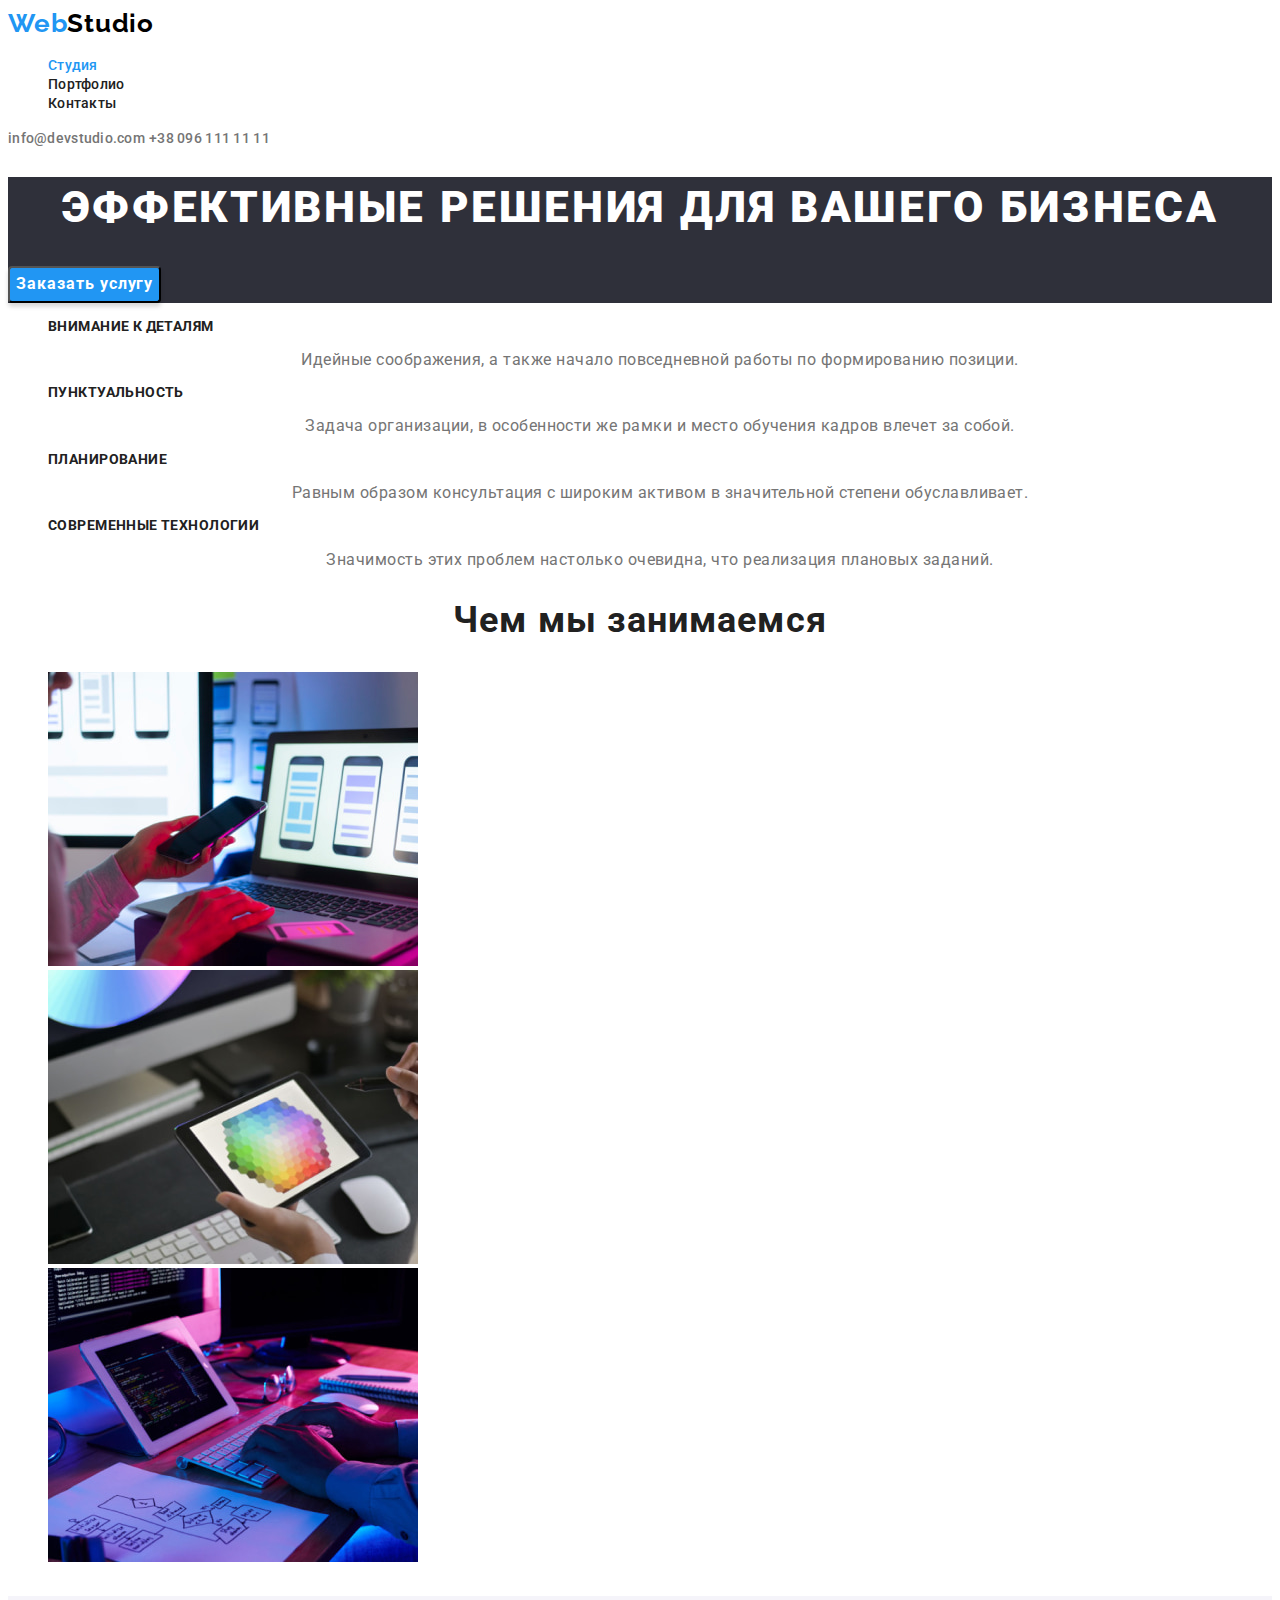
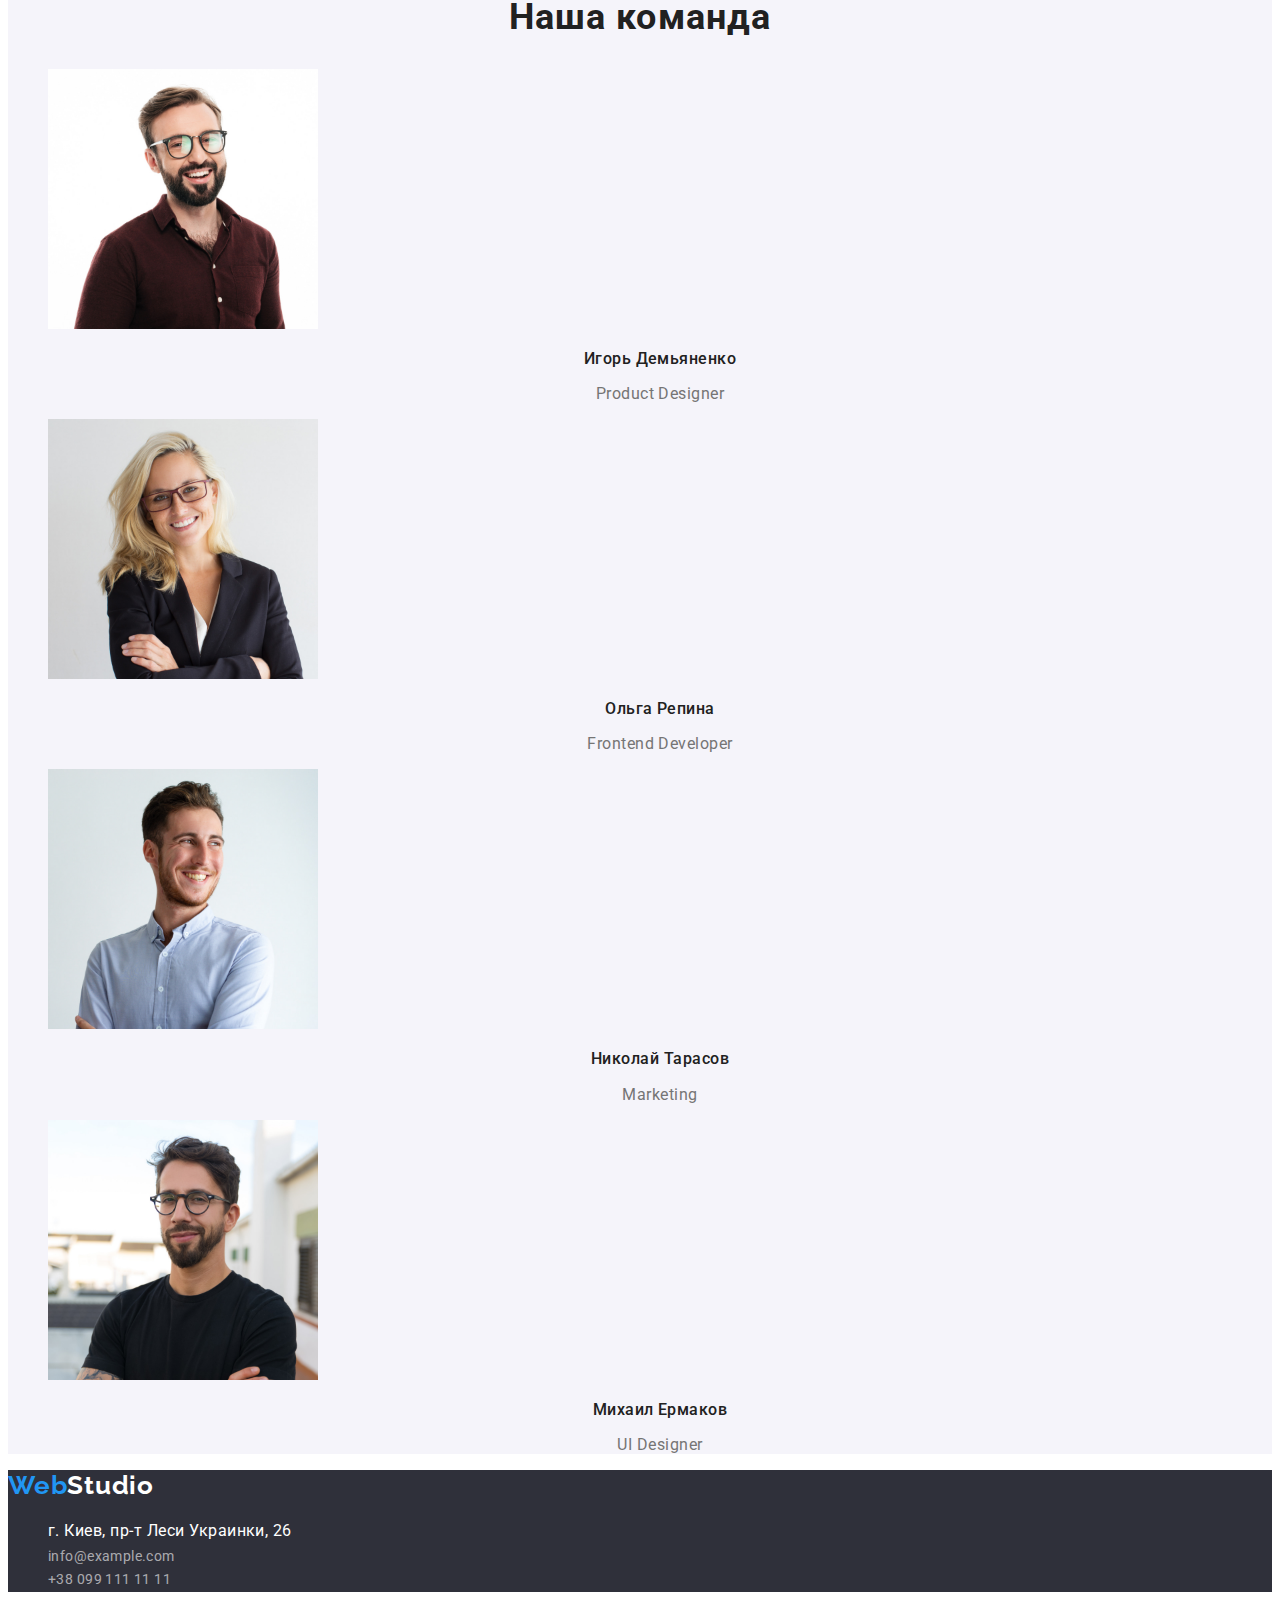
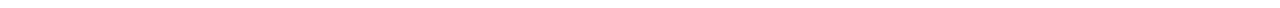
<file: index.html>
<!DOCTYPE html>
<html lang="ru">
  <head>
    <meta charset="UTF-8" />
    <meta http-equiv="X-UA-Compatible" content="IE=edge" />
    <meta name="viewport" content="width=device-width, initial-scale=1.0" />
    <title>Эффективные решения для вашего бизнеса</title>
    <!--Fonts Start-->
    <link rel="preconnect" href="https://fonts.googleapis.com" />
    <link rel="preconnect" href="https://fonts.gstatic.com" crossorigin />
    <link
      href="https://fonts.googleapis.com/css2?family=Raleway:wght@700&family=Roboto:wght@400;500;700&display=swap"
      rel="stylesheet"
    />
    <!--Fonts End-->
    <link rel="stylesheet" href="./css/styles.css" />
  </head>

  <body>
    <!-- Header section  -->
    <header class="header">
      <a class="logo link" href="">
        <span class="logo-text">Web</span><span class="logo-text-second-black">Studio</span>
      </a>
      <nav class="header-nav">
        <ul class="header-list list">
          <li class="header-item">
            <a class="header-link header-link-current link" href="#features">Студия</a>
          </li>
          <li class="header-item">
            <a class="header-link link" href="portfolio.html">Портфолио</a>
          </li>
          <li class="header-item">
            <a class="header-link link" href="#contacts">Контакты</a>
          </li>
        </ul>
      </nav>
      <a class="header-mail header-link link" href="mailto:info@devstudio.com"
        >info@devstudio.com</a
      >
      <a class="header-phone header-link link" href="tel:+380961111111">+38 096 111 11 11</a>
    </header>
    <!-- Main section -->
    <main>
      <!-- Hero section -->
      <section class="hero">
        <h1 class="main-title">Эффективные решения для вашего бизнеса</h1>
        <button class="main-btn" type="button">Заказать услугу</button>
      </section>
      <!-- Features section -->
      <section class="features" id="features">
        <!-- Логічний підзаголовок -->
        <h2 hidden>Особенности</h2>
        <ul class="features-list list">
          <li class="features-item">
            <h3 class="section-subtitle">Внимание к деталям</h3>
            <p class="about-desc">
              Идейные соображения, а также начало повседневной работы по формированию позиции.
            </p>
          </li>
          <li>
            <h3 class="section-subtitle">Пунктуальность</h3>
            <p class="about-desc">
              Задача организации, в особенности же рамки и место обучения кадров влечет за собой.
            </p>
          </li>
          <li>
            <h3 class="section-subtitle">Планирование</h3>
            <p class="about-desc">
              Равным образом консультация с широким активом в значительной степени обуславливает.
            </p>
          </li>
          <li>
            <h3 class="section-subtitle">Современные технологии</h3>
            <p class="about-desc">
              Значимость этих проблем настолько очевидна, что реализация плановых заданий.
            </p>
          </li>
        </ul>
      </section>
      <!-- Services section -->
      <section class="services">
        <h2 class="second-title">Чем мы занимаемся</h2>
        <ul class="service-list list">
          <li class="sevice-item">
            <img
              class="service-img"
              src="./image/service/img-2.jpg"
              alt="Разработка проэкта"
              width="370"
              height="294"
            />
          </li>
          <li class="sevice-item">
            <img
              class="service-img"
              src="./image/service/img-3.jpg"
              alt="Подбор дизайна"
              width="370"
              height="294"
            />
          </li>
          <li class="sevice-item">
            <img
              class="service-img"
              src="./image/service/img-1.jpg"
              alt="Планирование"
              width="370"
              height="294"
            />
          </li>
        </ul>
      </section>
      <!-- Team section -->
      <section class="team">
        <h2 class="second-title">Наша команда</h2>
        <ul class="team-list list">
          <li class="team-item">
            <img
              class="team-img"
              src="./image/team/img-2-1.jpg"
              width="270"
              height="260"
              alt="Игорь Демьяненко"
            />
            <h3 class="team-subtitle">Игорь Демьяненко</h3>
            <p class="about-desc" lang="en">Product Designer</p>
          </li>
          <li class="team-item">
            <img
              class="team-img"
              src="./image/team/img-2-2.jpg"
              width="270"
              height="260"
              alt="Ольга Репина"
            />
            <h3 class="team-subtitle">Ольга Репина</h3>
            <p class="about-desc" lang="en">Frontend Developer</p>
          </li>
          <li class="team-item">
            <img
              class="team-img"
              src="./image/team/img-2-3.jpg"
              width="270"
              height="260"
              alt="Николай Тарасов"
            />
            <h3 class="team-subtitle">Николай Тарасов</h3>
            <p class="about-desc" lang="en">Marketing</p>
          </li>
          <li class="team-item">
            <img
              class="team-img"
              src="./image/team/img-2-4.jpg"
              width="270"
              height="260"
              alt="Михаил Ермаков"
            />
            <h3 class="team-subtitle">Михаил Ермаков</h3>
            <p class="about-desc" lang="en">UI Designer</p>
          </li>
        </ul>
      </section>
    </main>
    <!-- Footer section -->
    <footer class="footer" id="contacts">
      <a class="logo link" href="">
        <span class="logo-text">Web</span><span class="logo-text-second-white">Studio</span>
      </a>
      <address class="contacts-adress">
        <ul class="footer-item list">
          <li class="footer-list">
            <a
              class="footer-adress link"
              href="https://goo.gl/maps/zEuSGxevjgM5tQku9"
              target="_blank"
              rel="noopener norefferer"
              >г. Киев, пр-т Леси Украинки, 26</a
            >
          </li>
          <li class="footer-list">
            <a class="footer-email link" href="mailto:info@example.com">info@example.com</a>
          </li>
          <li class="footer-list">
            <a class="footer-phone link" href="tel:+380991111111">+38 099 111 11 11</a>
          </li>
        </ul>
      </address>
    </footer>
  </body>
</html>
</file>
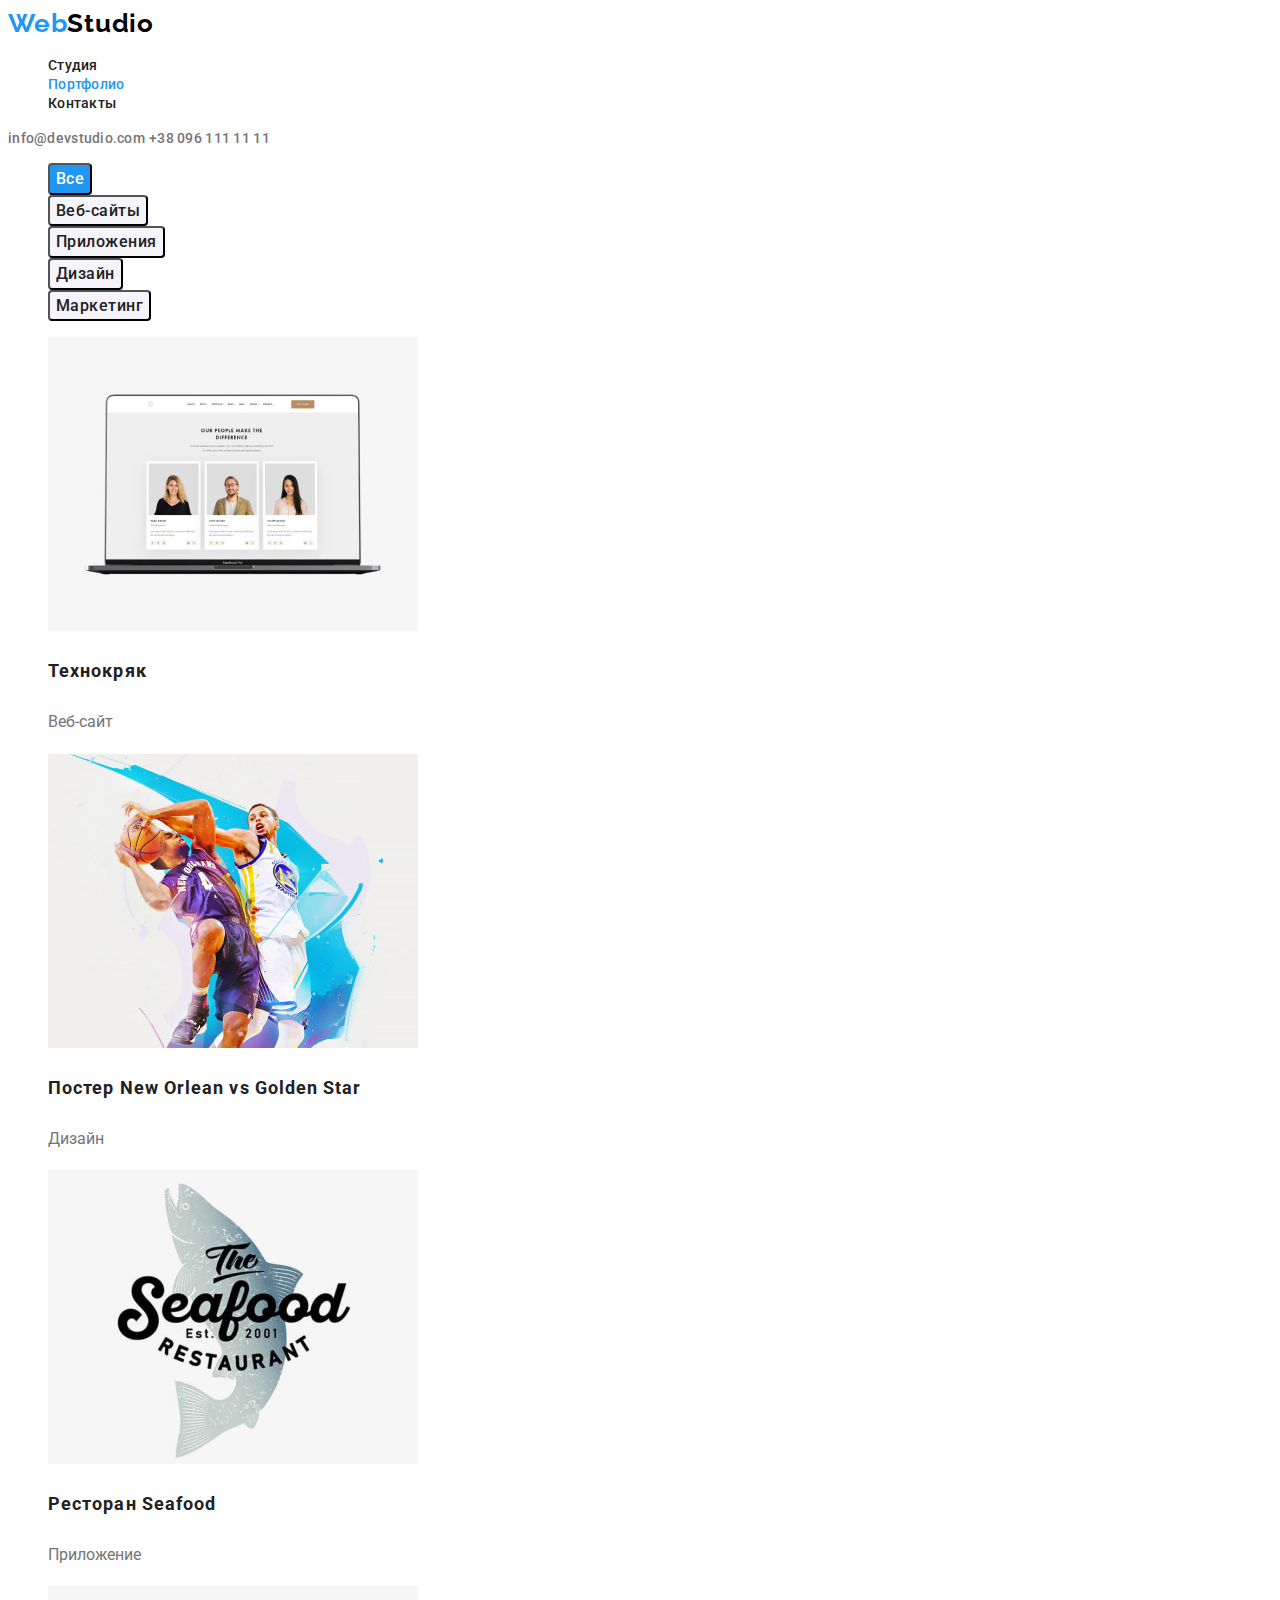
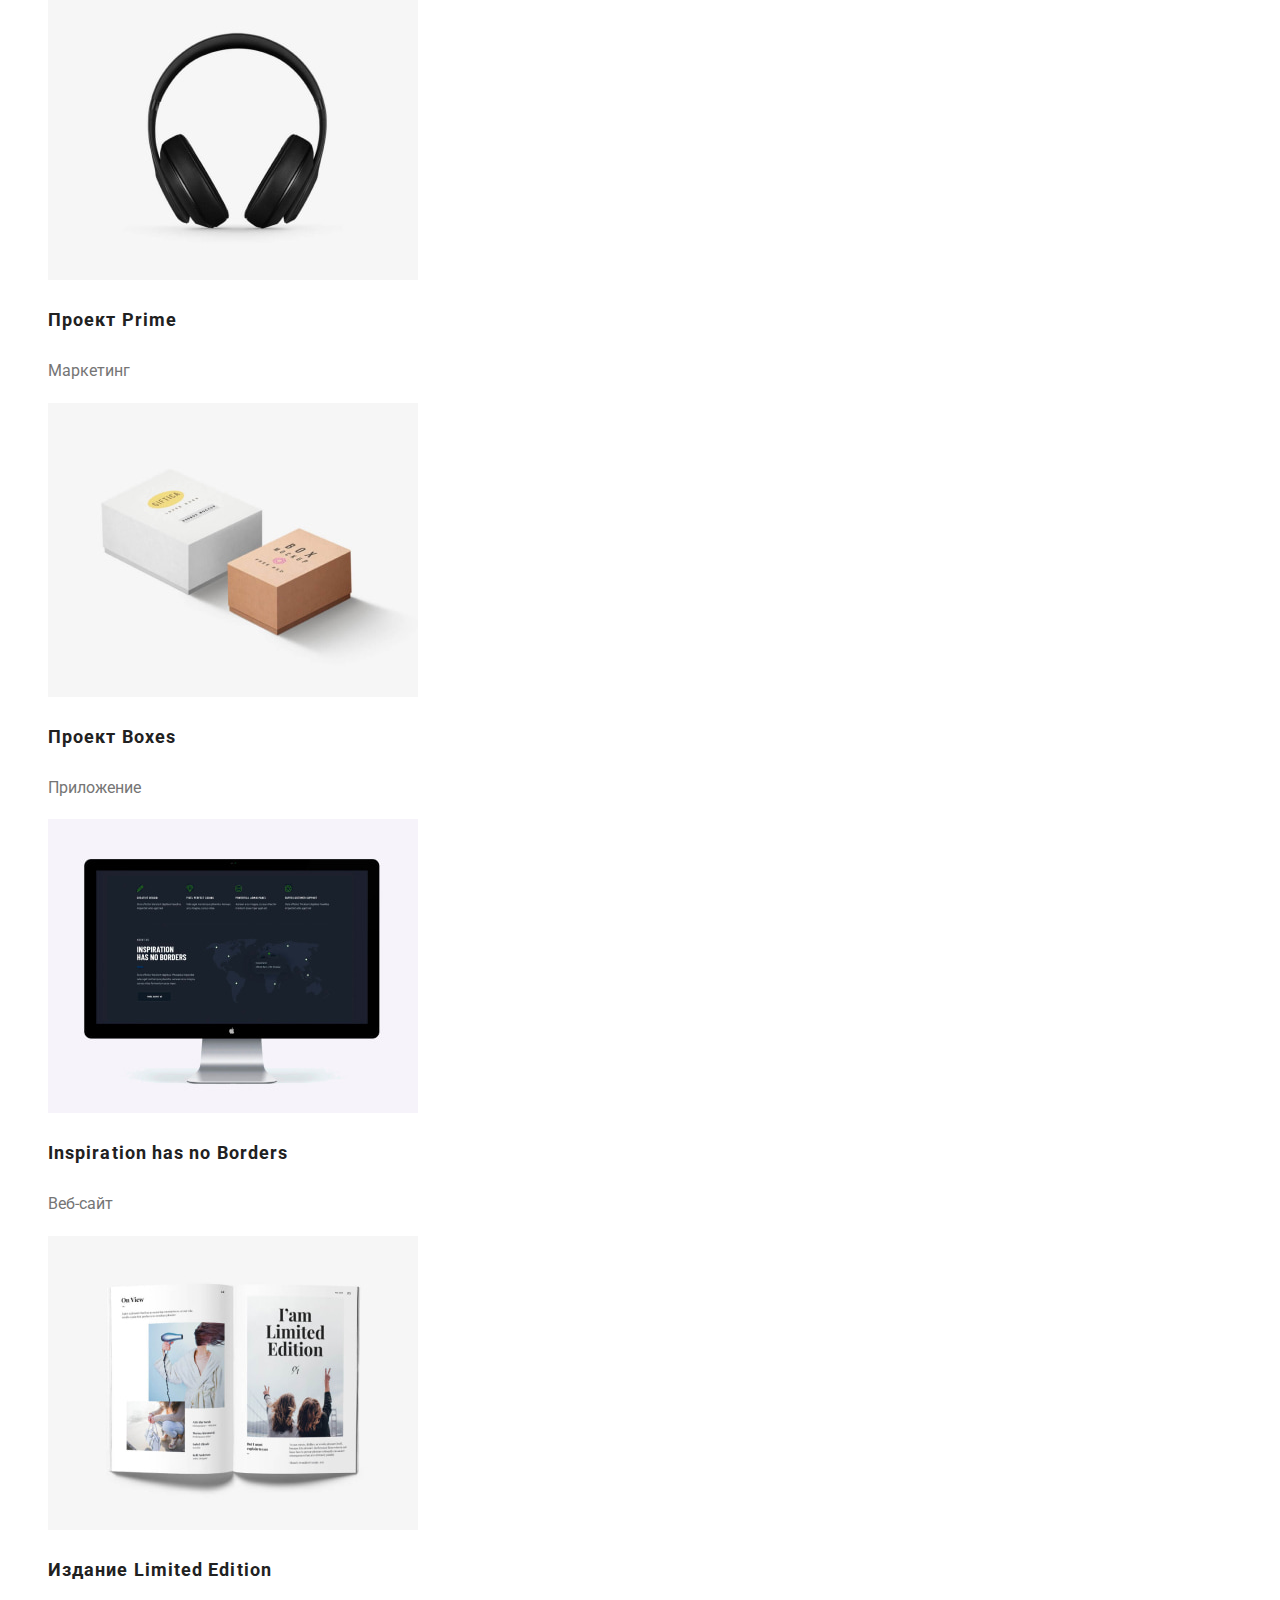
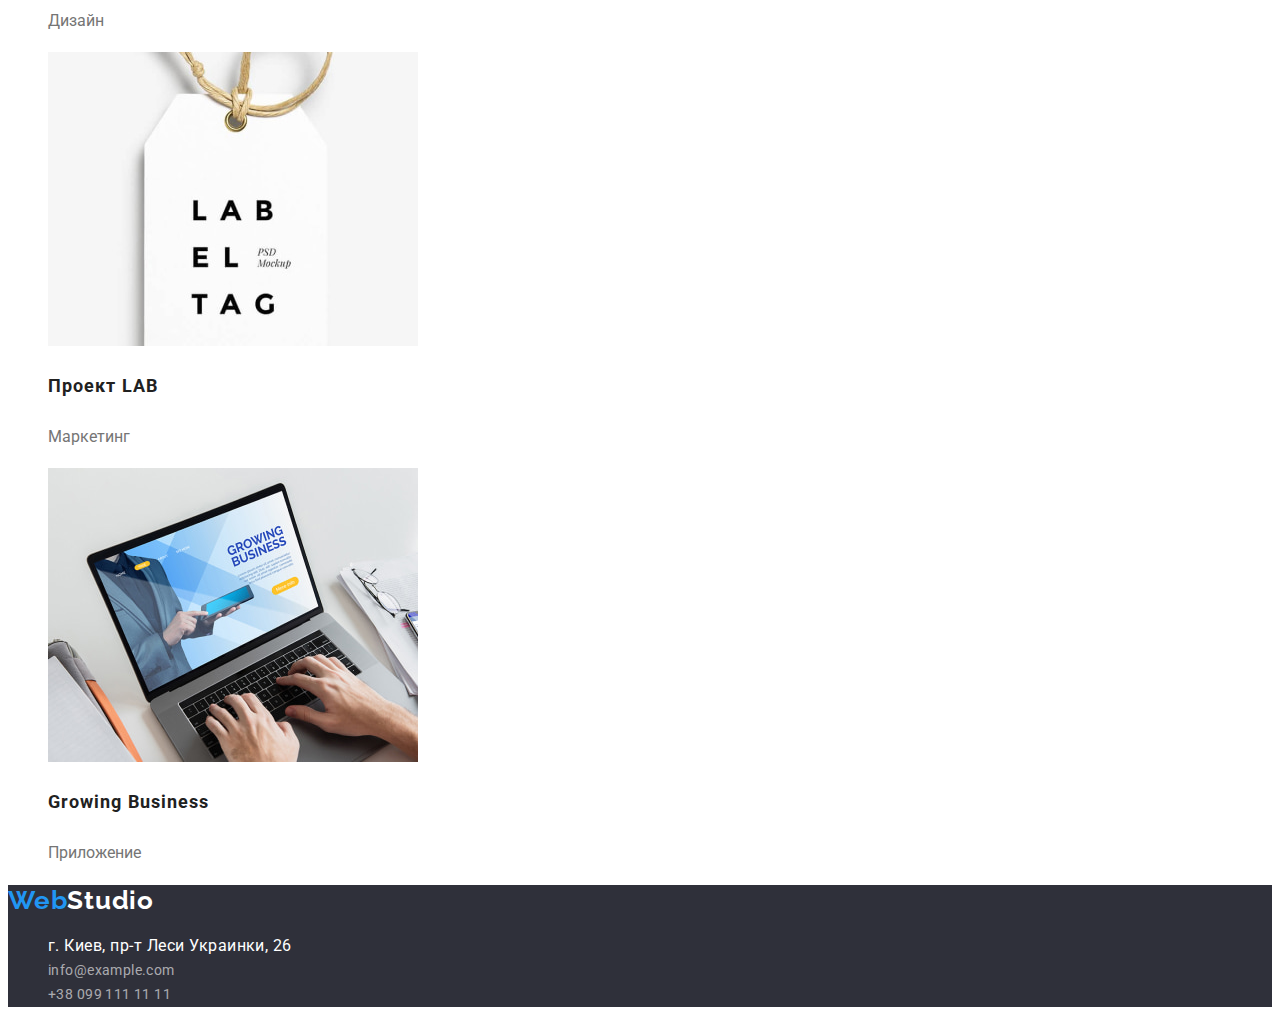
<file: portfolio.html>
<!DOCTYPE html>
<html lang="en">
  <head>
    <meta charset="UTF-8" />
    <meta http-equiv="X-UA-Compatible" content="IE=edge" />
    <meta name="viewport" content="width=device-width, initial-scale=1.0" />
    <title>Portfolio</title>
    <!--Fonts Start-->
    <link rel="preconnect" href="https://fonts.googleapis.com" />
    <link rel="preconnect" href="https://fonts.gstatic.com" crossorigin />
    <link
      href="https://fonts.googleapis.com/css2?family=Raleway:wght@700&family=Roboto:wght@400;500;700&display=swap"
      rel="stylesheet"
    />
    <!--Fonts End-->

    <link rel="stylesheet" href="./css/styles.css" />
  </head>
  <body>
    <!-- Header section  -->
    <header class="header">
      <a class="logo link" href="index.html">
        <span class="logo-text">Web</span><span class="logo-text-second-black">Studio</span>
      </a>
      <nav class="header-nav">
        <ul class="header-list list">
          <li class="header-item">
            <a class="header-link link" href="index.html">Студия</a>
          </li>
          <li class="header-item">
            <a class="header-link header-link-current link" href="#services">Портфолио</a>
          </li>
          <li class="header-item">
            <a class="header-link link" href="#contacts">Контакты</a>
          </li>
        </ul>
      </nav>
      <a class="header-phone header-link link" href="mailto:info@devstudio.com"
        >info@devstudio.com</a
      >
      <a class="header-mail header-link link" href="tel:+380961111111">+38 096 111 11 11</a>
    </header>
    <!--Functional section-->
    <main>
      <section>
        <!-- Логічний підзаголовок -->
        <h1 hidden>Проэкти</h1>
        <ul class="list">
          <li>
            <button type="button" class="btn-project-current btn-project">Все</button>
          </li>
          <li>
            <button type="button" class="btn-project">Веб-сайты</button>
          </li>
          <li>
            <button type="button" class="btn-project">Приложения</button>
          </li>
          <li>
            <button type="button" class="btn-project">Дизайн</button>
          </li>
          <li>
            <button type="button" class="btn-project">Маркетинг</button>
          </li>
        </ul>

        <ul class="list">
          <li>
            <a>
              <img src="./image/project/img-pg2-1.jpg" alt="Веб-сайт" width="370" height="294" />
              <h3 class="projects-item">Технокряк</h3>
              <p class="projects-about">Веб-сайт</p></a
            >
          </li>
          <li>
            <a>
              <img src="./image/project/img-pg2-2.jpg" alt="Дизайн" width="370" height="294" />
              <h3 class="projects-item">Постер New Orlean vs Golden Star</h3>
              <p class="projects-about">Дизайн</p></a
            >
          </li>
          <li>
            <a>
              <img src="./image/project/img-pg2-3.jpg" alt="Приложение" width="370" height="294" />
              <h3 class="projects-item">Ресторан Seafood</h3>
              <p class="projects-about">Приложение</p></a
            >
          </li>
          <li>
            <a>
              <img src="./image/project/img-pg2-4.jpg" alt="Маркетинг" width="370" height="294" />
              <h3 class="projects-item">Проект Prime</h3>
              <p class="projects-about">Маркетинг</p></a
            >
          </li>
          <li>
            <a>
              <img src="./image/project/img-pg2-5.jpg" alt="Приложение" width="370" height="294" />
              <h3 class="projects-item">Проект Boxes</h3>
              <p class="projects-about">Приложение</p></a
            >
          </li>
          <li>
            <a>
              <img src="./image/project/img-pg2-6.jpg" alt="Веб-сайт" width="370" height="294" />
              <h3 class="projects-item">Inspiration has no Borders</h3>
              <p class="projects-about">Веб-сайт</p></a
            >
          </li>
          <li>
            <a>
              <img src="./image/project/img-pg2-7.jpg" alt="Дизайн" width="370" height="294" />
              <h3 class="projects-item">Издание Limited Edition</h3>
              <p class="projects-about">Дизайн</p></a
            >
          </li>
          <li>
            <a>
              <img src="./image/project/img-pg2-8.jpg" alt="Маркетинг" width="370" height="294" />
              <h3 class="projects-item">Проект LAB</h3>
              <p class="projects-about">Маркетинг</p></a
            >
          </li>
          <li>
            <a>
              <img src="./image/project/img-pg2-9.jpg" alt="Приложение" width="370" height="294" />
              <h3 class="projects-item">Growing Business</h3>
              <p class="projects-about">Приложение</p></a
            >
          </li>
        </ul>
      </section>
    </main>
    <!--Project section-->
    <!-- Footer section -->
    <footer class="footer" id="contacts">
      <a class="logo link" href="">
        <span class="logo-text">Web</span><span class="logo-text-second-white">Studio</span>
      </a>
      <address class="contacts-adress">
        <ul class="footer-item list">
          <li class="footer-list">
            <a
              class="footer-adress link"
              href="https://goo.gl/maps/zEuSGxevjgM5tQku9"
              target="_blank"
              rel="noopener norefferer"
              >г. Киев, пр-т Леси Украинки, 26</a
            >
          </li>
          <li class="footer-list">
            <a class="footer-email link" href="mailto:info@example.com">info@example.com</a>
          </li>
          <li class="footer-list">
            <a class="footer-phone link" href="tel:+380991111111">+38 099 111 11 11</a>
          </li>
        </ul>
      </address>
    </footer>
  </body>
</html>
</file>
<file: css/styles.css>
:root {
  /* fonts */
  --main-font: 'Roboto', sans-serif;
  --secondary-font: 'Raleway', sans-serif;

  /* text colors */
  --main-txt-cl: #212121;
  --accent-txt-cl: #757575;
  --link-txt-cl: #2196f3;

  /* bg color */
  --dark-bg-color: #2f303a;

  /* others */
}

body {
  font-family: var(--main-font);
  color: #212121;
}

/*resert styles */

.link {
  text-decoration: none;
  color: currentColor;
}

.list {
  list-style: none;
}

/*base styles*/

/**
|===============================
|Header section
|===============================
*/
.logo-text-second-black {
  font-family: var(--secondary-font);
  font-weight: 700;
  font-size: 26px;
  line-height: 1.2;
  letter-spacing: 0.03em;
  color: #000000;
}
.logo-text {
  font-family: var(--secondary-font);
  font-weight: 700;
  font-size: 26px;
  line-height: 1.2;
  letter-spacing: 0.03em;
  color: var(--link-txt-cl);
}
.logo-text-second-white {
  font-family: var(--secondary-font);
  font-weight: 700;
  font-size: 26px;
  line-height: 1.2;
  letter-spacing: 0.03em;
  color: #ffffff;
}

.header-link,
.header-email {
  font-weight: 500;
  font-size: 14px;
  line-height: 1.1;
  letter-spacing: 0.02em;

  color: #212121;
}

.header-link:hover,
.header-link:focus .header-phone:hover,
.header-phone:focus {
  color: var(--link-txt-cl);
}
.header-link-current {
  color: var(--link-txt-cl);
}

.header-phone,
.header-mail {
  font-weight: 500;
  font-size: 14px;
  line-height: 1.1;
  letter-spacing: 0.02em;

  color: #757575;
}
.hero {
  background-color: var(--dark-bg-color);
}
.main-title {
  font-weight: 900;
  font-size: 44px;
  line-height: 60px;
  text-align: center;
  letter-spacing: 0.06em;
  text-transform: uppercase;
  color: #ffffff;
}
.main-btn {
  font-family: inherit;
  font-weight: 700;
  font-size: 16px;
  line-height: 1.9;
  letter-spacing: 0.06em;
  color: #ffffff;
  background-color: #2196f3;
  box-shadow: 0px 4px 4px rgba(0, 0, 0, 0.15);
  border-radius: 4px;
  cursor: pointer;
}
.main-btn:hover,
.main-btn:focus {
  background-color: #188ce8;
}
.main-btn-link:hover,
.main-btn-link:focus {
  color: #ffffff;
  background-color: #188ce8;
}

.second-title {
  color: var(--main-txt-cl);
  font-weight: 700;
  font-size: 36px;
  line-height: 1.2;
  text-align: center;
  letter-spacing: 0.03em;
}
.section-subtitle {
  color: var(--main-txt-cl);
  text-transform: uppercase;
  line-height: 1.1;
  letter-spacing: 0.03em;
  font-size: 14px;
}

.about-desc {
  color: var(--accent-txt-cl);
  font-size: 14px;
  line-height: 1.7;
  letter-spacing: 0.03em;
}
.team {
  background: #f5f4fa;
}
.team-subtitle {
  font-weight: 500;
  font-size: 16px;
  line-height: 1.2;
  text-align: center;
  letter-spacing: 0.03em;
  color: var(--main-txt-cl);
}

.about-desc {
  color: var(--accent-txt-cl);
  font-size: 16px;
  line-height: 1.2;
  text-align: center;
  letter-spacing: 0.03em;
}

.footer {
  background-color: var(--dark-bg-color);
}
.contacts-adress {
  font-style: normal;
}
.footer-adress {
  line-height: 1.7;
  letter-spacing: 0.03em;
  color: #ffffff;
}
.footer-email,
.footer-phone {
  font-size: 14px;
  line-height: 1.7;
  letter-spacing: 0.03em;
  color: rgba(255, 255, 255, 0.6);
}

/**
|===============================
|Portfolio list
|===============================
*/

.project-link:hover,
.project-link:focus {
  color: #ffffff;
  background-color: #2196f3;
}

.btn-project:hover,
.btn-project:focus {
  color: #ffffff;
  background-color: #2196f3;
}
.btn-project {
  font-family: inherit;
  color: var(--main-txt-cl);
  font-weight: 500;
  font-size: 16px;
  line-height: 1.6;
  text-align: center;
  letter-spacing: 0.03em;
  cursor: pointer;
  background-color: #f5f4fa;
  border-radius: 4px;
}
.btn-project-current {
  color: #ffffff;
  background-color: #2196f3;
}

.functional-list {
  font-weight: 500;
  font-size: 16px;
  line-height: 1.6;
  text-align: center;
  letter-spacing: 0.03em;
  color: #212121;
  cursor: pointer;
}

.item-all {
  color: #ffffff;
  background-color: #2196f3;
}

.projects-item {
  font-weight: 700;
  font-size: 18px;
  line-height: 2;
  letter-spacing: 0.06em;
  color: var(--main-txt-cl);
}

.projects-about {
  font-size: 16px;
  line-height: 1.9;
  color: var(--accent-txt-cl);
}
</file>
